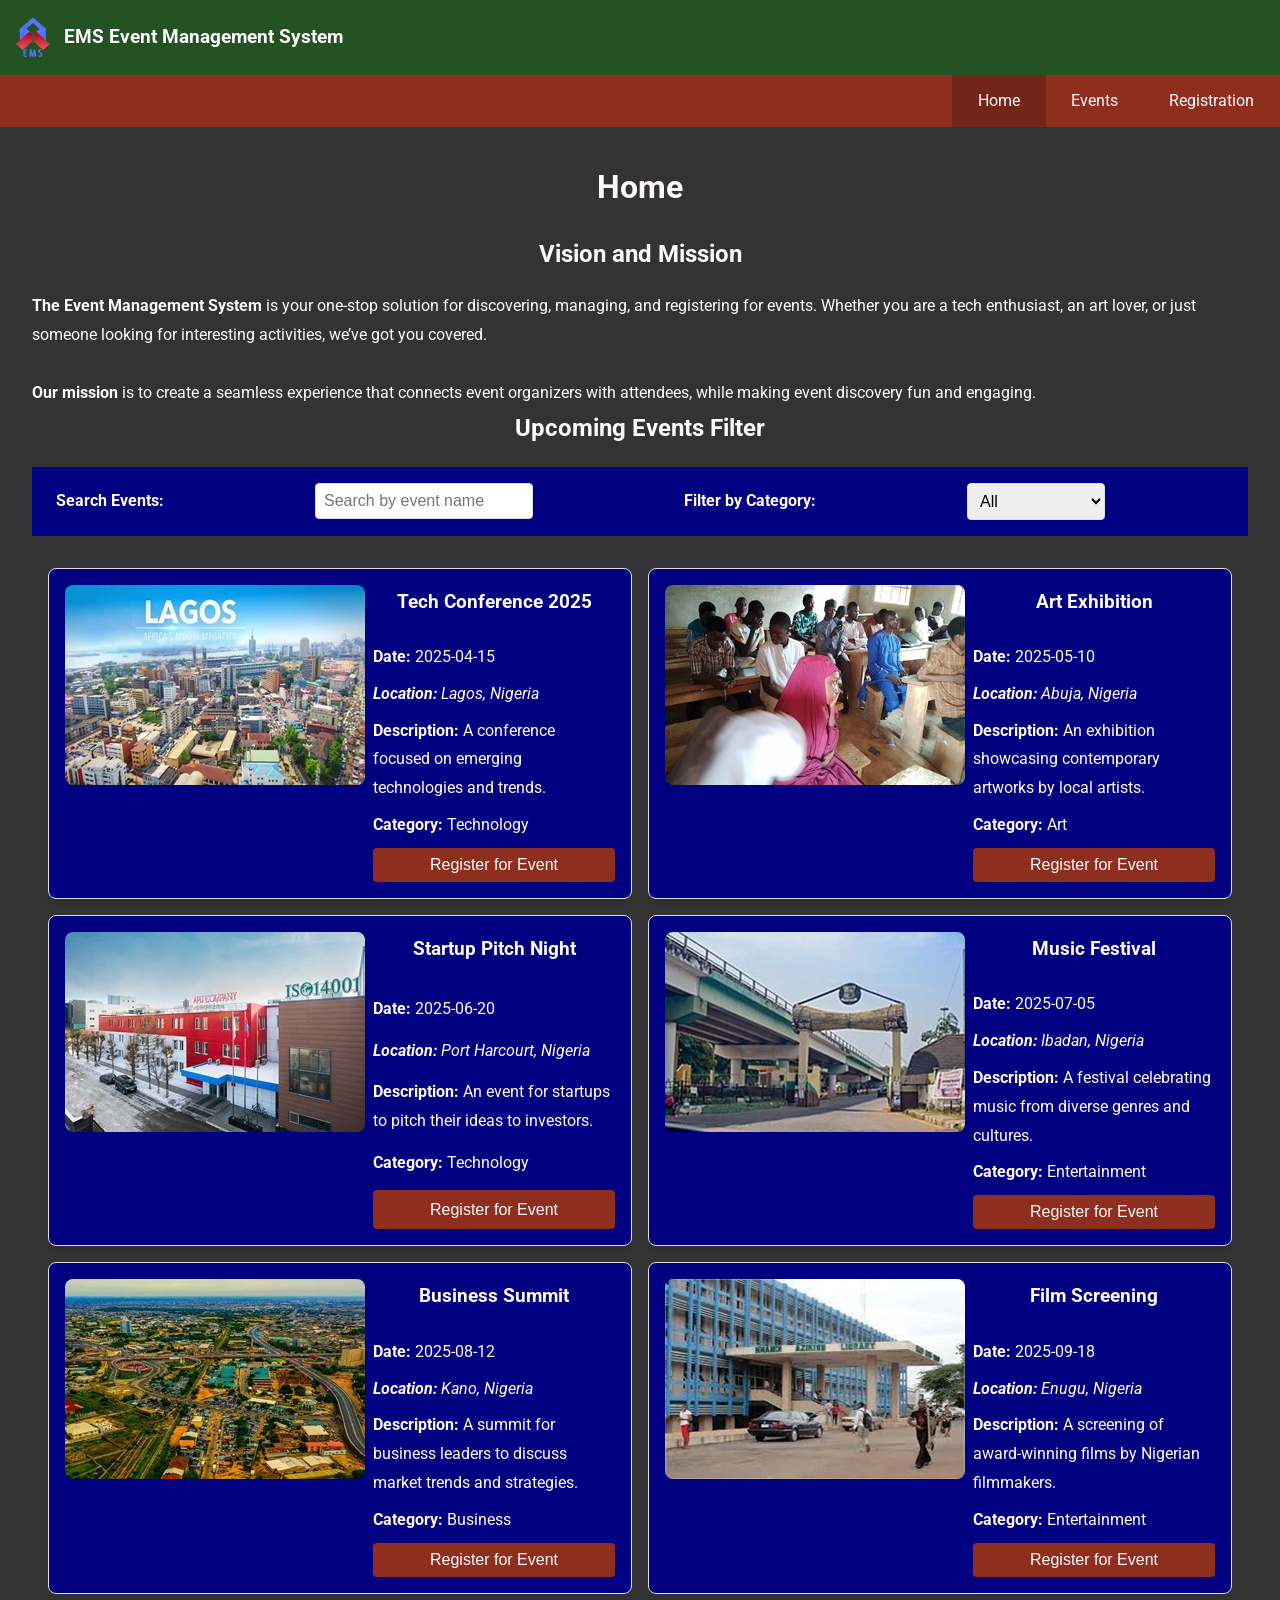
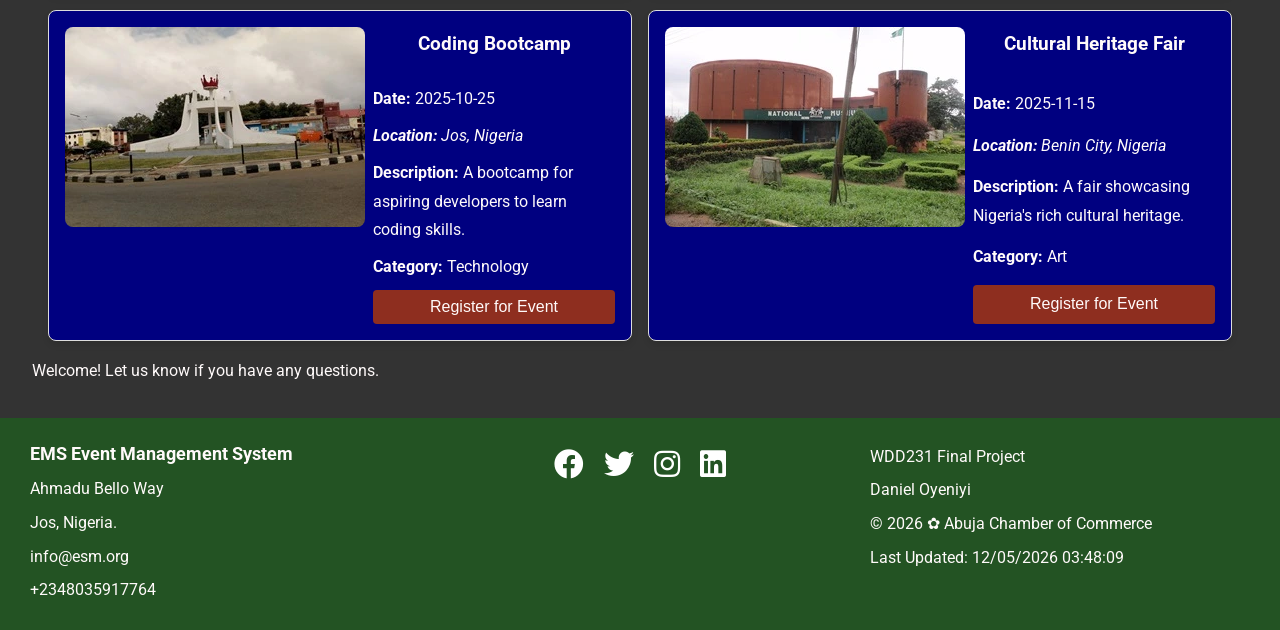
<file: index.html>
<!DOCTYPE html>
<html lang="en">
  <head>
    <meta charset="UTF-8">
    <meta name="viewport" content="width=device-width, initial-scale=1.0" />
    <title>Event Management System - Daniel Oyeniyi</title>
    <meta
      name="description"
      content="WDD 231 - Event Management System - Daniel Oyeniyi"
    />
    <meta name="author" content="Daniel Oyeniyi" />

    <link rel="preconnect" href="https://fonts.googleapis.com" />
    <link rel="preconnect" href="https://fonts.gstatic.com" crossorigin />
    <link
      href="https://fonts.googleapis.com/css2?family=Roboto:wght@400;700&display=swap"
      rel="stylesheet"
    />
    <meta property="og:title" content="Event Management System - Daniel Oyeniyi" />

    <meta property="og:image" content="images/logo.png" />
    <meta
      property="og:url"
      content="https://dandrichest.github.io/wdd231/final-project/index.html"
    />
    <meta property="og:type" content="website"/>
    <link
      href="https://cdnjs.cloudflare.com/ajax/libs/font-awesome/5.15.4/css/all.min.css"
      rel="stylesheet"
    />

    <link rel="stylesheet" href="styles/style.css" />
    <script defer src="scripts/script.js"></script>
    <link rel="icon" href="favicon.ico" />
  </head>
  <body>
    <header>
        <img src="images/logo.png" alt="ems image" width="34" height="40" />
          <span>EMS Event Management System</span>
          <button id="menu" aria-label="menu"></button>

     </header>
      <nav id="animateme">
        <ul class="navigation">
          <li><a href="index.html" class="active">Home</a></li>
          <li><a href="events.html" title="events">Events</a></li>
          <li><a href="registration.html" title="registration">Registration</a></li>
        </ul>
      </nav>
    <main>
      <h1>Home</h1>
      <section>
        <h2>Vision and Mission</h2>
        <p>
        <strong>The Event Management System</strong> is your one-stop solution for discovering, managing, and registering for events. Whether you are a tech enthusiast, an art lover, or 
        just someone looking for interesting activities, we’ve got you covered.
      </p>
      <br>
      <p>
        <strong>Our mission</strong> is to create a seamless experience that connects event organizers with attendees, while making event discovery fun and engaging.
      </p>
      </section>
      <section>
      <h2>Upcoming Events Filter</h2>
    <div class="filter-container">
      <label for="searchEvents">Search Events:</label>
      <input type="text" id="searchEvents" placeholder="Search by event name">
      <label for="categoryFilter">Filter by Category:</label>
      <select id="categoryFilter">
        <option value="all">All</option>
        <option value="Technology">Technology</option>
        <option value="Art">Art</option>
        <option value="Entertainment">Entertainment</option>
        <option value="Business">Business</option>
      </select>
    </div>
  </section>
 
  <section class="events card-container">
    
    <!-- Cards will be dynamically added here by JavaScript -->
  </section>

    <div id="visit-message"></div>

    </main>
    <footer>
      <div class="footer-cham">
        <div class="cham">
          <h3>EMS Event Management System</h3>
          <p>Ahmadu Bello Way</p>
          <p>Jos, Nigeria.</p>
          <p>info@esm.org</p>
          <p>+2348035917764</p>
        </div>
        <div class="cham">
          <ul class="social-media">
            <li>
              <a href="https://facebook.com" target="_blank"
                ><i class="fab fa-facebook"></i
              ></a>
            </li>
            <li>
              <a href="https://twitter.com" target="_blank"
                ><i class="fab fa-twitter"></i
              ></a>
            </li>
            <li>
              <a href="https://instagram.com" target="_blank"
                ><i class="fab fa-instagram"></i
              ></a>
            </li>
            <li>
              <a href="https://linkedin.com" target="_blank"
                ><i class="fab fa-linkedin"></i
              ></a>
            </li>
          </ul>
        </div>
        <div class="cham">
          <p>WDD231 Final Project</p>
          <p>Daniel Oyeniyi</p>
          <p id="current-year">&copy; 2025 ✿ EMS Event Management System</p>
          <p id="lastModified"></p>
        </div>
      </div>
    </footer>
  </body>
</html>
</file>
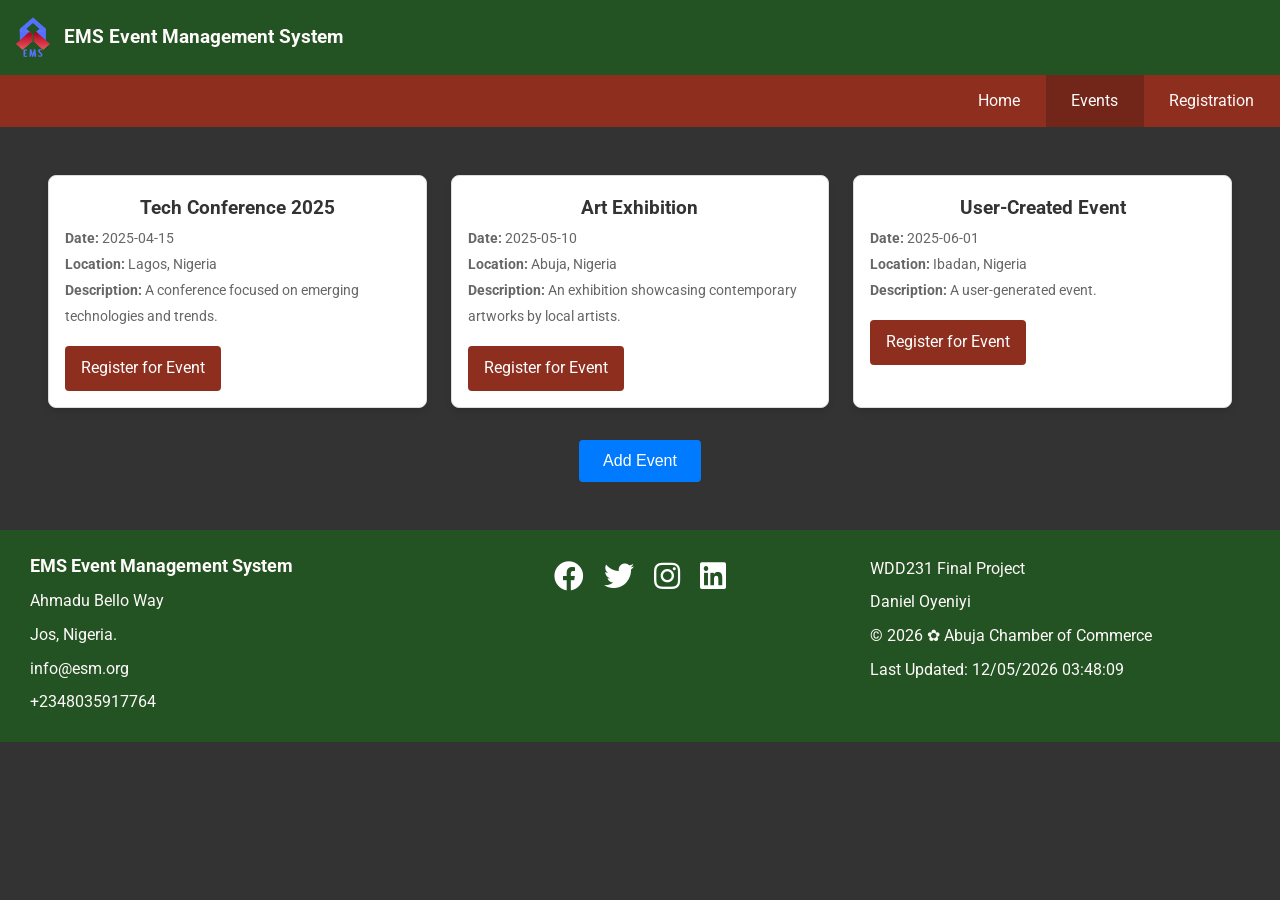
<file: events.html>
<!DOCTYPE html>
<html lang="en">
  <head>
    <meta charset="UTF-8">
    <meta name="viewport" content="width=device-width, initial-scale=1.0" />
    <title>Event Management System - Daniel Oyeniyi</title>
    <meta
      name="description"
      content="WDD 231 - Event Management System - Daniel Oyeniyi"
    />
    <meta name="author" content="Daniel Oyeniyi" />

    <link rel="preconnect" href="https://fonts.googleapis.com" />
    <link rel="preconnect" href="https://fonts.gstatic.com" crossorigin />
    <link
      href="https://fonts.googleapis.com/css2?family=Roboto:wght@400;700&display=swap"
      rel="stylesheet"
    />
    <meta property="og:title" content="Event Management System - Daniel Oyeniyi" />

    <meta property="og:image" content="images/logo.png" />
    <meta
      property="og:url"
      content="https://dandrichest.github.io/wdd231/final-project/index.html"
    />
    <meta property="og:type" content="website"/>
    <link
      href="https://cdnjs.cloudflare.com/ajax/libs/font-awesome/5.15.4/css/all.min.css"
      rel="stylesheet"
    />

    <link rel="stylesheet" href="styles/style.css" />
    <script defer src="scripts/script-two.js"></script>
    <link rel="icon" href="favicon.ico" />
  </head>
  <body>
    <header>
        <img src="images/logo.png" alt="ems image" width="34" height="40" />
         <span>EMS Event Management System</span>
         <button id="menu" aria-label="menu" onclick="toggleMenu()"></button>
     </header>
      <nav id="animateme">
        <ul class="navigation">
          <li><a href="index.html" title="index">Home</a></li>
          <li><a href="events.html" class="active">Events</a></li>
          <li>
            <a href="registration.html" title="registration">Registration</a>
          </li>
        </ul>
      </nav>
    
    <main>
 <section id="event-container" class="event-container">
  
      <!-- Events will be dynamically injected here -->
    </section>
    <button id="addEventButton" class="add-event-button">Add Event</button>

    <!-- Dialog for Adding New Event -->
    <dialog id="eventDialog">
      <form id="eventForm">
        <h2>Add New Event</h2>
        <label for="eventName">Event Name:</label>
        <input type="text" id="eventName" required>
        <label for="eventDate">Event Date:</label>
        <input type="date" id="eventDate" required>
        <label for="eventLocation">Event Location:</label>
        <input type="text" id="eventLocation" required>
        <label for="eventDescription">Event Description:</label>
        <textarea id="eventDescription" required></textarea>
        <button type="submit">Add Event</button>
        <button type="button" id="closeDialogButton">Cancel</button>
      </form>
    </dialog>
    </main>
    <footer>
      <div class="footer-cham">
        <div class="cham">
          <h3>EMS Event Management System</h3>
          <p>Ahmadu Bello Way</p>
          <p>Jos, Nigeria.</p>
          <p>info@esm.org</p>
          <p>+2348035917764</p>
        </div>
        <div class="cham">
          <ul class="social-media">
            <li>
              <a href="https://facebook.com" target="_blank"
                ><i class="fab fa-facebook"></i
              ></a>
            </li>
            <li>
              <a href="https://twitter.com" target="_blank"
                ><i class="fab fa-twitter"></i
              ></a>
            </li>
            <li>
              <a href="https://instagram.com" target="_blank"
                ><i class="fab fa-instagram"></i
              ></a>
            </li>
            <li>
              <a href="https://linkedin.com" target="_blank"
                ><i class="fab fa-linkedin"></i
              ></a>
            </li>
          </ul>
        </div>
        <div class="cham">
          <p>WDD231 Final Project</p>
          <p>Daniel Oyeniyi</p>
          <p id="current-year">&copy; 2025 ✿ EMS Event Management System</p>
          <p id="lastModified"></p>
        </div>
      </div>
    </footer>
  </body>
</html>
</file>
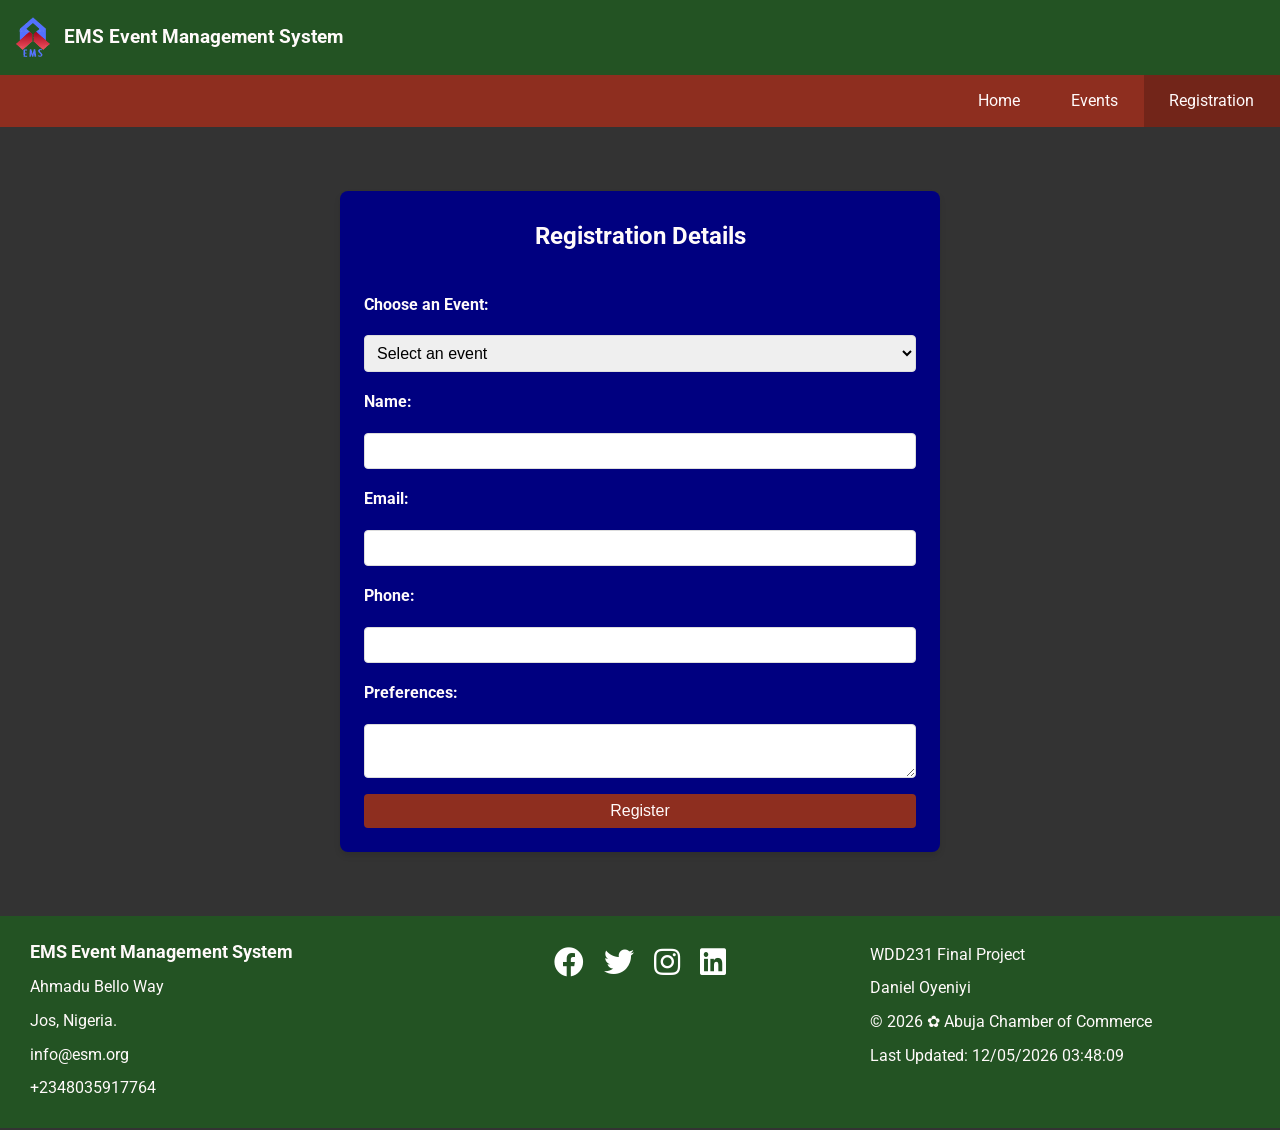
<file: registration.html>
<!DOCTYPE html>
<html lang="en">
  <head>
    <meta charset="UTF-8">
    <meta name="viewport" content="width=device-width, initial-scale=1.0" />
    <title>Event Management System - Daniel Oyeniyi</title>
    <meta
      name="description"
      content="WDD 231 - Event Management System - Daniel Oyeniyi"
    />
    <meta name="author" content="Daniel Oyeniyi" />

    <link rel="preconnect" href="https://fonts.googleapis.com" />
    <link rel="preconnect" href="https://fonts.gstatic.com" crossorigin />
    <link
      href="https://fonts.googleapis.com/css2?family=Roboto:wght@400;700&display=swap"
      rel="stylesheet"
    />
    <meta property="og:title" content="Event Management System - Daniel Oyeniyi" />

    <meta property="og:image" content="images/logo.png" />
    <meta
      property="og:url"
      content="https://dandrichest.github.io/wdd231/final-project/index.html"
    />
    <meta property="og:type" content="website"/>
    <link
      href="https://cdnjs.cloudflare.com/ajax/libs/font-awesome/5.15.4/css/all.min.css"
      rel="stylesheet"
    />

    <link rel="stylesheet" href="styles/style.css" />
    <script defer src="scripts/script.js"></script>
    <link rel="icon" href="favicon.ico" />
  </head>
  <body>
    <header>
        <img src="images/logo.png" alt="ems image" width="34" height="40" />
          <span>EMS Event Management System</span>
          <button id="menu" aria-label="menu" onclick="toggleMenu()"></button>
     </header>
      <nav id="animateme">
        <ul class="navigation">
          <li><a href="index.html" title="index">Home</a></li>
          <li><a href="events.html" title="events">Events</a></li>
          <li>
            <a href="registration.html" class="active">Registration</a>
          </li>
        </ul>
    </nav>
<main>
 <section class="registration-container">
  <form id="registrationForm">
    <h2>Registration Details</h2>
  <label for="eventDropdown">Choose an Event:</label>
  <select id="eventDropdown" required>
    <option value="" disabled selected>Select an event</option>
    <option value="1">Event 1</option>
    <option value="2">Event 2</option>
    <option value="3">Event 3</option>
  </select>
  <label for="name">Name:</label>
  <input type="text" id="name" required>
  <label for="email">Email:</label>
  <input type="email" id="email" required>
  <label for="phone">Phone:</label>
  <input type="tel" id="phone" required>
  <label for="preferences">Preferences:</label>
  <textarea id="preferences"></textarea>
  <button type="submit">Register</button>
</form>

</section>

</main>
<footer>
      <div class="footer-cham">
        <div class="cham">
          <h3>EMS Event Management System</h3>
          <p>Ahmadu Bello Way</p>
          <p>Jos, Nigeria.</p>
          <p>info@esm.org</p>
          <p>+2348035917764</p>
        </div>
        <div class="cham">
          <ul class="social-media">
            <li>
              <a href="https://facebook.com" target="_blank"
                ><i class="fab fa-facebook"></i
              ></a>
            </li>
            <li>
              <a href="https://twitter.com" target="_blank"
                ><i class="fab fa-twitter"></i
              ></a>
            </li>
            <li>
              <a href="https://instagram.com" target="_blank"
                ><i class="fab fa-instagram"></i
              ></a>
            </li>
            <li>
              <a href="https://linkedin.com" target="_blank"
                ><i class="fab fa-linkedin"></i
              ></a>
            </li>
          </ul>
        </div>
        <div class="cham">
          <p>WDD231 Final Project</p>
          <p>Daniel Oyeniyi</p>
          <p id="current-year">&copy; 2025 ✿ EMS Event Management System</p>
          <p id="lastModified"></p>
        </div>
      </div>
    </footer>
  </body>
</html>
</file>
<file: styles/style.css>
* {
    margin: 0;
    padding: 0;
    box-sizing: border-box;
}

:root {
    --main-bg-color: #000080;
    --main-text-color: #fffafa;
    --main-bgg-color: #8e2e1f;
    --main-bggg-color: #235323;
    --main-bgggg-color: #333;
}

body {
  font-family: 'Roboto', sans-serif;
  background-color: var(--main-bgggg-color);
  color: var(--main-text-color);
  display: flex;
  flex-direction: column;
  min-height: 100vh;
  line-height: 1.8; /* Adjusted for better readability */
}

header {
  display: grid;
  grid-template-columns: 44px auto 44px;
  align-items: center;
  background-color: var(--main-bggg-color);
}

nav {
  background-color: var(--main-bgg-color);
  transition: max-height 0.5s ease-out;
  max-height: 0; /* Collapse by default */
  overflow: hidden;
}
nav.open {
  max-height: 300px; /* Adjust the height as needed */
}


#menu {
  font-size: 2rem;
  background: none;
  border: none;
  width: 100%;
  padding: .5rem 2vw;
  text-align: right;
  color: var(--main-text-color);
  cursor: pointer;
}

#menu::before {
  content: "\2630"; /* Hamburger icon */
}

#menu.open::before {
  content: "X"; /* Close icon */
}

nav .active {
    background-color:rgba(0, 0, 0, 0.2);
}

.navigation {
  list-style-type: none;
  margin: 0;
  padding: 0;
}

.navigation li a {
  display: block;
  padding: 0.75rem 2vw;
  color: var(--main-text-color);
  text-decoration: none;
}


.navigation li a:hover {
  background-color: rgba(0, 0, 0, 0.1);
}

span {
  padding: 20px;
  font-weight: bold;
  font-size:larger;
}

header img {
  margin-left: 1rem;
}

@media only screen and (min-width: 38rem) {
  #menu {
    display: none; /* Hide hamburger on larger screens */
  }

  nav {
    max-height: none;
    grid-template-rows: 1fr;
  }

  .navigation {
    display: flex;
    justify-content: flex-end;
  }
}


main {
  padding: 2rem;
}

/* Section Titles */
h1, h2 {
  text-align: center;
  color: var(--main-text-color);
  margin-bottom: 1rem;
}

/* Filter Section */
.filter-container {
  display: grid;
  gap: 0.5rem; /* Space between elements */
  padding: 1rem;
  text-align: center;
  background-color: var(--main-bg-color);
  margin-bottom: 1rem;
}

.filter-container label {
  display: block; /* Ensure labels appear above inputs on small screens */
}

.filter-container input,
.filter-container select {
  width: 100%; /* Full width on small screens */
  padding: 0.5rem;
  margin: 0 auto; /* Center alignment */
  box-sizing: border-box; /* Prevent padding from exceeding container width */
}

/* Medium and Large Screens */
@media (min-width: 641px) {
  .filter-container {
    display: flex;
    flex-wrap: wrap; /* Allow wrapping */
    justify-content: center;
    align-items: center;
    gap: 1rem; /* More space between elements on larger screens */
  }

  .filter-container label {
    display: inline; /* Inline labels on larger screens */
    margin: 0 0.5rem;
  }

  .filter-container input,
  .filter-container select {
    width: auto; /* Adapt input sizes to content */
  }
}


/* Event Cards Section */
.card-container {
  display: grid;
  gap: 1rem;
  padding: 1rem;
}

/* Card Styles */
.card {
  display: grid;
  grid-template-areas:
    "title"
    "image"
    "date"
    "address"
    "description"
    "category"
    "button";
  grid-template-columns: 1fr;
  gap: 0.5rem;
  border: 1px solid #ddd;
  border-radius: 8px;
  box-shadow: 0 4px 6px rgba(0, 0, 0, 0.1);
  background-color: var(--main-bg-color);
  padding: 1rem;
  transition: transform 0.3s ease;
}

.card:hover {
  transform: scale(1.05);
  box-shadow: 0 8px 12px rgba(0, 0, 0, 0.15);
  background-color: var(--main-bggg-color);
}
.card-title {
  grid-area: title;
  text-align: center;
  font-size: 1.2rem;
}

.card-image img {
  max-width: 100%;
  border-radius: 8px;
}

.card-image {
  grid-area: image;
  max-width: 100%;
  border-radius: 8px;
}

.card-date {
  grid-area: date;
}

.card-address {
  grid-area: address;
}

.card-description {
  grid-area: description;
}

.card-category {
  grid-area: category;
}

.view-details {
  grid-area: button;
  background-color: var(--main-bgg-color);
  color: var(--main-text-color);
  border: none;
  padding: 0.5rem 1rem;
  border-radius: 4px;
  cursor: pointer;
  text-align: center;
}

.view-details:hover {
  background-color: var(--main-bgggg-color);
}

/* Responsive Layouts */

/* Small Screens (320px–640px) */
@media (max-width: 640px) {
  .card-container {
    grid-template-columns: 1fr; /* Single column */
  }

  .card {
    grid-template-areas:
      "title"
      "image"
      "date"
      "address"
      "description"
      "category"
      "button"; /* Stacked layout */
  }
}

/* Medium Screens (641px–1024px) */
@media (min-width: 641px) and (max-width: 1024px) {
  .card-container {
    grid-template-columns: repeat(1, 1fr); /* Two columns */
  }

  .card {
    grid-template-columns: auto 1fr;
    grid-template-areas:
      "image title"
      "image date"
      "image address"
      "image description"
      "image category"
      "image button"; /* Image on the side */
  }
}

/* Large Screens (1025px and above) */
@media (min-width: 1025px) {
  .card-container {
    grid-template-columns: repeat(2, 1fr); /* Three columns */
  }

  .card {
    grid-template-columns: auto 1fr;
    grid-template-areas:
      "image title"
      "image date"
      "image address"
      "image description"
      "image category"
      "image button"; /* Image on the side */
  }
}

.event-container {
  display: grid;
  grid-template-columns: repeat(auto-fit, minmax(300px, 1fr));
  gap: 1.5rem;
  padding: 1rem;
}

.event-card {
  border: 1px solid #ddd;
  border-radius: 8px;
  box-shadow: 0 4px 6px rgba(0, 0, 0, 0.1);
  background-color: white;
  padding: 1rem;
  transition: transform 0.3s ease;
}

.event-card:hover {
  transform: scale(1.05);
}

.event-card h3 {
  text-align: center;
  color: #333;
}

.event-card p {
  font-size: 0.9rem;
  color: #666;
}

.add-event-button {
  background-color: #007bff;
  color: white;
  border: none;
  padding: 0.75rem 1.5rem;
  border-radius: 4px;
  cursor: pointer;
  display: block;
  margin: 1rem auto;
}

.add-event-button:hover {
  background-color: #0056b3;
}

dialog {
  border: none;
  border-radius: 8px;
  padding: 2rem;
  max-width: 400px;
  width: 90%;
  box-shadow: 0 4px 8px rgba(0, 0, 0, 0.2);
}

dialog h2 {
  margin-top: 0;
  text-align: center;
}

dialog button {
  background-color: #007bff;
  color: white;
  border: none;
  padding: 0.5rem 1rem;
  border-radius: 4px;
  cursor: pointer;
}

dialog button:hover {
  background-color: #0056b3;
}

.register-button {
  display: inline-block;
  margin-top: 1rem;
  padding: 0.5rem 1rem;
  background-color: var(--main-bgg-color);
  color: white;
  text-decoration: none;
  border-radius: 4px;
  text-align: center;
}

.register-button:hover {
  background-color: var(--main-bggg-color);
}

/* Registration Form Styles */
.registration-container {
  max-width: 600px;
  margin: 2rem auto;
  padding: 1.5rem;
  background-color: var(--main-bg-color);
  border-radius: 8px;
  box-shadow: 0 4px 6px rgba(0, 0, 0, 0.1);
}

form {
  display: grid;
  gap: 1rem;
}

label {
  font-weight: bold;
  color: var(--main-text-color)
}

input, textarea, button, select {
  font-size: 1rem;
  padding: 0.5rem;
  border: 1px solid #ddd;
  border-radius: 4px;
  box-sizing: border-box;
}

textarea {
  resize: vertical;
}

button {
  background-color: var(--main-bgg-color);
  color: var(--main-text-color);
  border: none;
  cursor: pointer;
  transition: background-color 0.3s;
}

button:hover {
  background-color: #0056b3;
}

/* Footer Styles */
footer {
    background-color: var(--main-bggg-color);
    color: var(--main-text-color); /* White text for footer content */
    padding: 20px;
    
}

/* Default style: Columns */
.footer-cham {
    display: flex; /* Use Flexbox for a row layout */
    justify-content: space-between; /* Space out columns */
    align-items: flex-start; /* Align items to the top */
    gap: 20px; /* Add space between columns */
}

.cham {
    flex: 1; /* Ensure equal column width */
    margin: 0 10px;
}

/* Responsive style: Stacks columns as rows for small screens */
@media (max-width: 640px) { /* Adjust breakpoint as needed */
    .footer-cham {
        flex-direction: column; /* Change layout to a column (stacking) */
        align-items: center; /* Center align items */
        gap: 15px; /* Adjust spacing for stacked items */
    }

    .cham {
        margin: 10px 0px; /* Add vertical spacing between rows */
        text-align: center; /* Center align text in small screens */
    }
}


.cham h3 {
    font-size: 18px; /* Font size for headers */
    margin-bottom: 5px; /* Space below the header */
}

.cham p {
    margin: 5px 0; /* Add spacing between paragraphs */
}

.social-media {
    list-style: none; /* Remove bullet points */
    display: flex; /* Display the social icons horizontally */
    justify-content: center; /* Center-align the icons */
    gap: 20px; /* Space between each icon */
    padding: 0;
    margin: 0;
}

.social-media li a {
    color: white; /* White icons */
    font-size: 30px; /* Icon size */
    text-decoration: none; /* Remove underlines */
}

.social-media li a:hover {
    color: var(--main-bggg-color); /* Change icon color when hovered */
}
</file>
